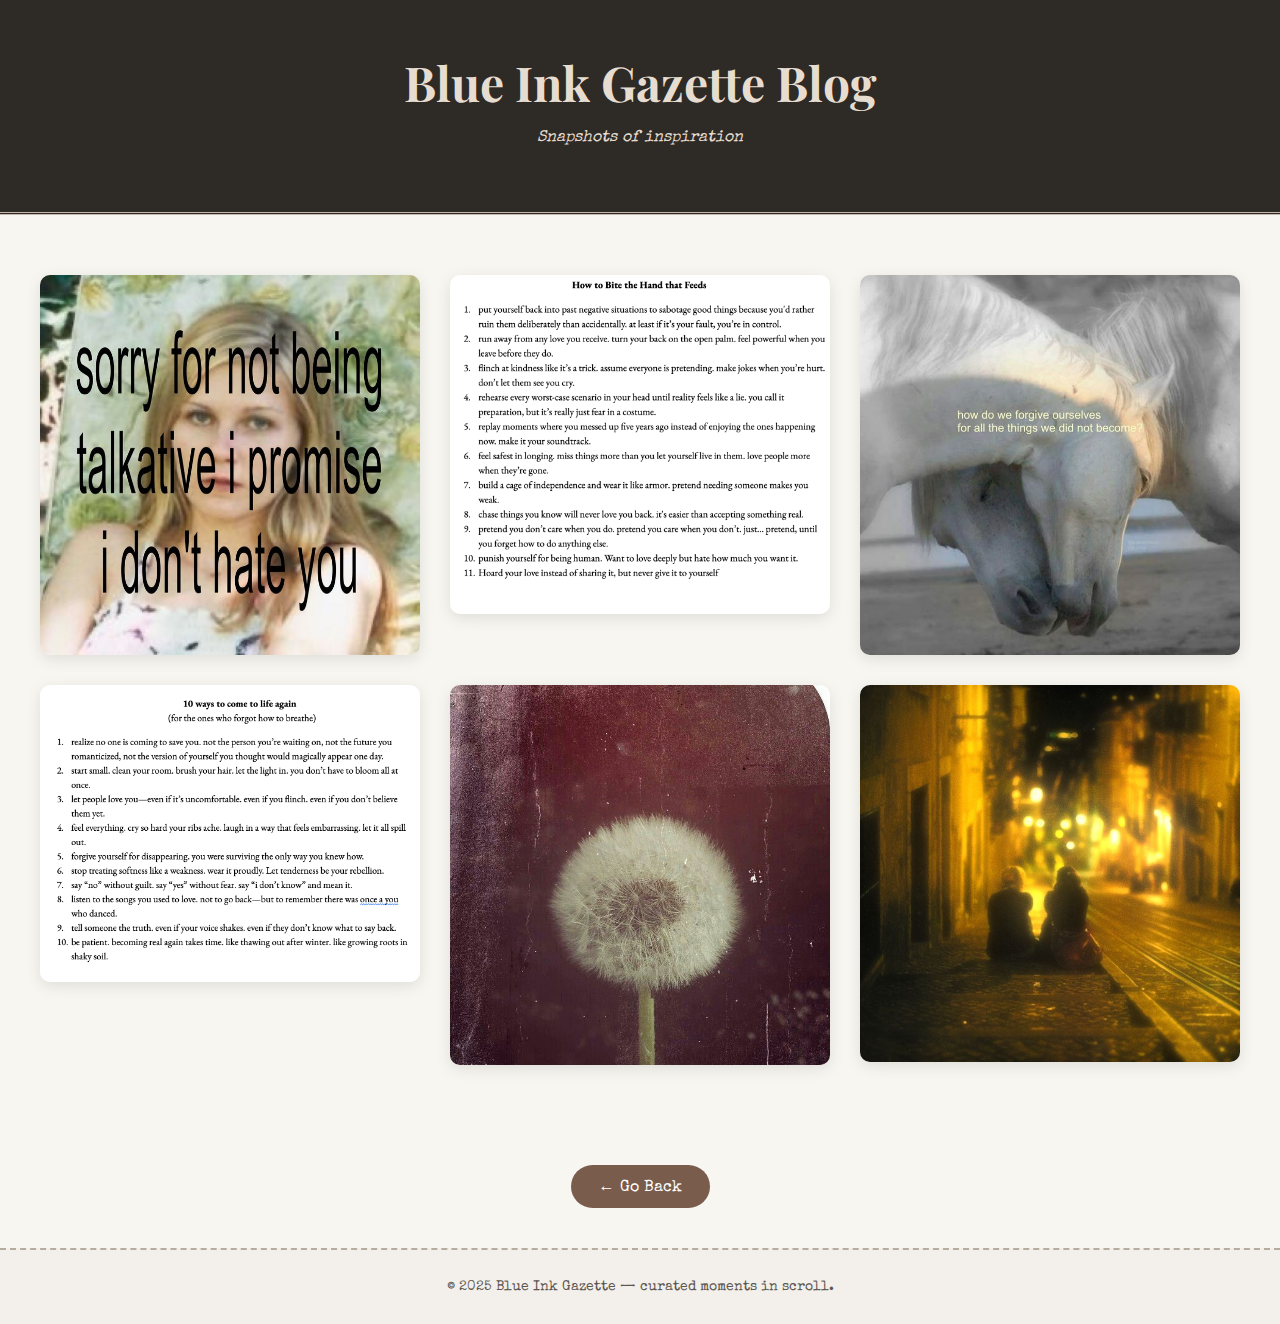
<file: blog.html>
<!DOCTYPE html>
<html lang="en">
<head>
  <meta charset="UTF-8" />
  <meta name="viewport" content="width=device-width, initial-scale=1.0"/>
  <title>Blue Ink Gazette | Blog</title>
  <link href="https://fonts.googleapis.com/css2?family=Playfair+Display&family=Special+Elite&display=swap" rel="stylesheet">
  <style>
    body {
      margin: 0;
      background-color: #f8f6f1;
      font-family: 'Special Elite', serif;
      color: #2c2a27;
    }

    header {
      background: #2e2a26;
      color: #e6ddd0;
      text-align: center;
      padding: 50px 20px;
      border-bottom: 3px double #c4b7aa;
    }

    header h1 {
      font-family: 'Playfair Display', serif;
      font-size: 3rem;
      margin: 0;
    }

    .gallery {
      display: grid;
      grid-template-columns: repeat(auto-fit, minmax(300px, 1fr));
      gap: 30px;
      padding: 60px 40px;
      max-width: 1200px;
      margin: 0 auto;
    }

    .gallery img {
      width: 100%;
      border-radius: 10px;
      box-shadow: 0 4px 15px rgba(0,0,0,0.1);
      transition: transform 0.3s ease;
    }

    .gallery img:hover {
      transform: scale(1.03);
    }

    .back-button {
      display: flex;
      justify-content: center;
      margin: 40px 0;
    }

    .back-button a {
      text-decoration: none;
      background-color: #7a5c4c;
      color: white;
      padding: 12px 28px;
      font-size: 1rem;
      border-radius: 25px;
      font-family: 'Special Elite', serif;
      font-weight: normal;
      transition: background 0.3s;
    }

    .back-button a:hover {
      background-color: #5e4434;
    }

    footer {
      text-align: center;
      padding: 30px;
      font-size: 0.9rem;
      color: #5b5650;
      background: #f3efea;
      border-top: 2px dashed #b7aca0;
    }
  </style>
</head>
<body>

  <header>
    <h1>Blue Ink Gazette Blog</h1>
    <p style="font-style: italic;">Snapshots of inspiration</p>
  </header>

  <div class="gallery">
    <img src="images/ -14.jpg" alt="Art 1">
    <img src="images/Screenshot 2025-06-07 at 10.05.19 PM.png" alt="Art 2">
    <img src="images/ -16.jpg" alt="Art 3">
    <img src="images/Screenshot 2025-06-07 at 10.12.01 PM.png" alt="Art 4">
    <img src="images/ -17 copy.jpg" alt="Art 5">
    <img src="images/@sharluvie ૮˃̵֊ ˂̵ ა.jpg" alt="Art 6">
  </div>

  <div class="back-button">
    <a href="index.html">← Go Back</a>
  </div>

  <footer>
    &copy; 2025 Blue Ink Gazette — curated moments in scroll.
  </footer>

</body>
</html>
</file>
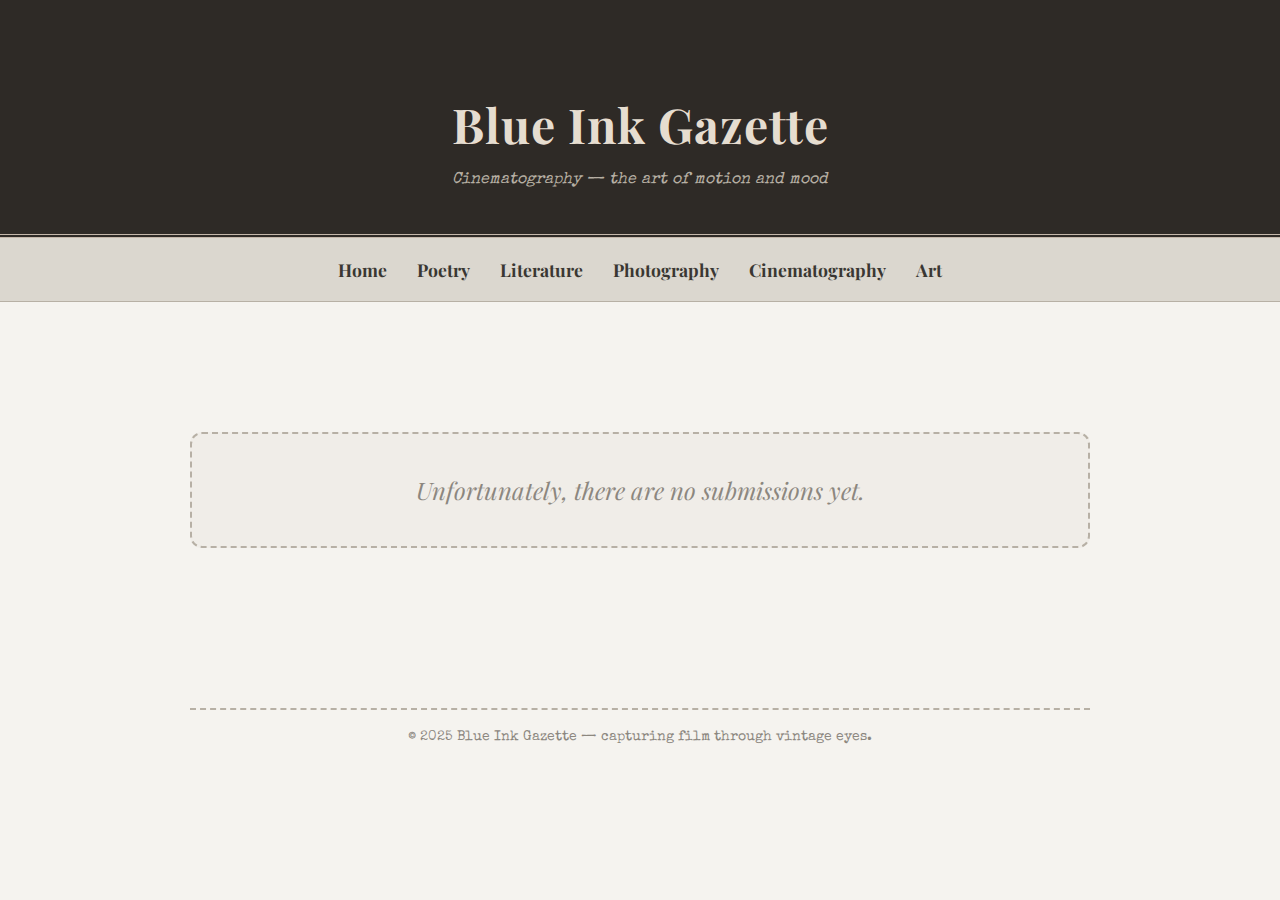
<file: cinematography.html>
<!DOCTYPE html>
<html lang="en">
<head>
  <meta charset="UTF-8" />
  <meta name="viewport" content="width=device-width, initial-scale=1" />
  <title>Cinematography | Blue Ink Gazette</title>
  <link href="https://fonts.googleapis.com/css2?family=Playfair+Display:ital@1&family=Special+Elite&display=swap" rel="stylesheet" />
  <style>
    body {
      margin: 0;
      background: #f5f3ef;
      font-family: 'Special Elite', monospace;
      color: #3a3733;
      padding: 0;
    }

    header {
      background: #2e2a26;
      color: #e6ddd0;
      text-align: center;
      padding: 60px 20px 30px;
      border-bottom: 4px double #c4b7aa;
    }

    header h1 {
      font-family: 'Playfair Display', serif;
      font-size: 3rem;
      margin-bottom: 10px;
      letter-spacing: 1px;
    }

    header p {
      font-style: italic;
      color: #b6afa3;
    }

    nav {
      display: flex;
      justify-content: center;
      gap: 30px;
      padding: 15px 0;
      background: #dbd7cf;
      border-bottom: 1px solid #b7b0a5;
      width: 100vw;
      margin-left: calc(-1 * ((100vw - 100%) / 2));
      box-sizing: border-box;
    }

    nav a {
      text-decoration: none;
      font-weight: bold;
      color: #3a3733;
      font-family: 'Playfair Display', serif;
      font-size: 1.1rem;
      position: relative;
      padding: 5px 0;
      transition: color 0.3s ease;
    }

    nav a::after {
      content: '';
      position: absolute;
      bottom: 0;
      left: 50%;
      width: 0;
      height: 2px;
      background: #3a3733;
      transition: width 0.3s ease, left 0.3s ease;
    }

    nav a:hover,
    nav a:focus {
      color: #2c2a27;
    }

    nav a:hover::after,
    nav a:focus::after {
      width: 60%;
      left: 20%;
    }

    main {
      padding: 80px 20px;
      max-width: 900px;
      margin: 0 auto;
      text-align: center;
    }

    .no-submissions {
      font-family: 'Playfair Display', serif;
      font-style: italic;
      font-size: 1.5rem;
      color: #8c877f;
      background-color: #f0ede8;
      padding: 40px;
      border: 2px dashed #b7b0a5;
      border-radius: 12px;
      margin-top: 50px;
    }

    footer {
      margin-top: 80px;
      font-size: 0.9rem;
      color: #8c877f;
      text-align: center;
      border-top: 2px dashed #b7b0a5;
      padding: 20px 0;
      max-width: 900px;
      margin-left: auto;
      margin-right: auto;
    }
  </style>
</head>
<body>

  <header>
    <h1>Blue Ink Gazette</h1>
    <p>Cinematography — the art of motion and mood</p>
  </header>

  <nav>
    <a href="index.html">Home</a>
    <a href="poetry.html">Poetry</a>
    <a href="literature.html">Literature</a>
    <a href="photography.html">Photography</a>
    <a href="cinematography.html" aria-current="page">Cinematography</a>
    <a href="art.html">Art</a>
  </nav>

  <main>
    <div class="no-submissions">
      Unfortunately, there are no submissions yet.
    </div>
  </main>

  <footer>
    &copy; 2025 Blue Ink Gazette — capturing film through vintage eyes.
  </footer>

</body>
</html>
</file>
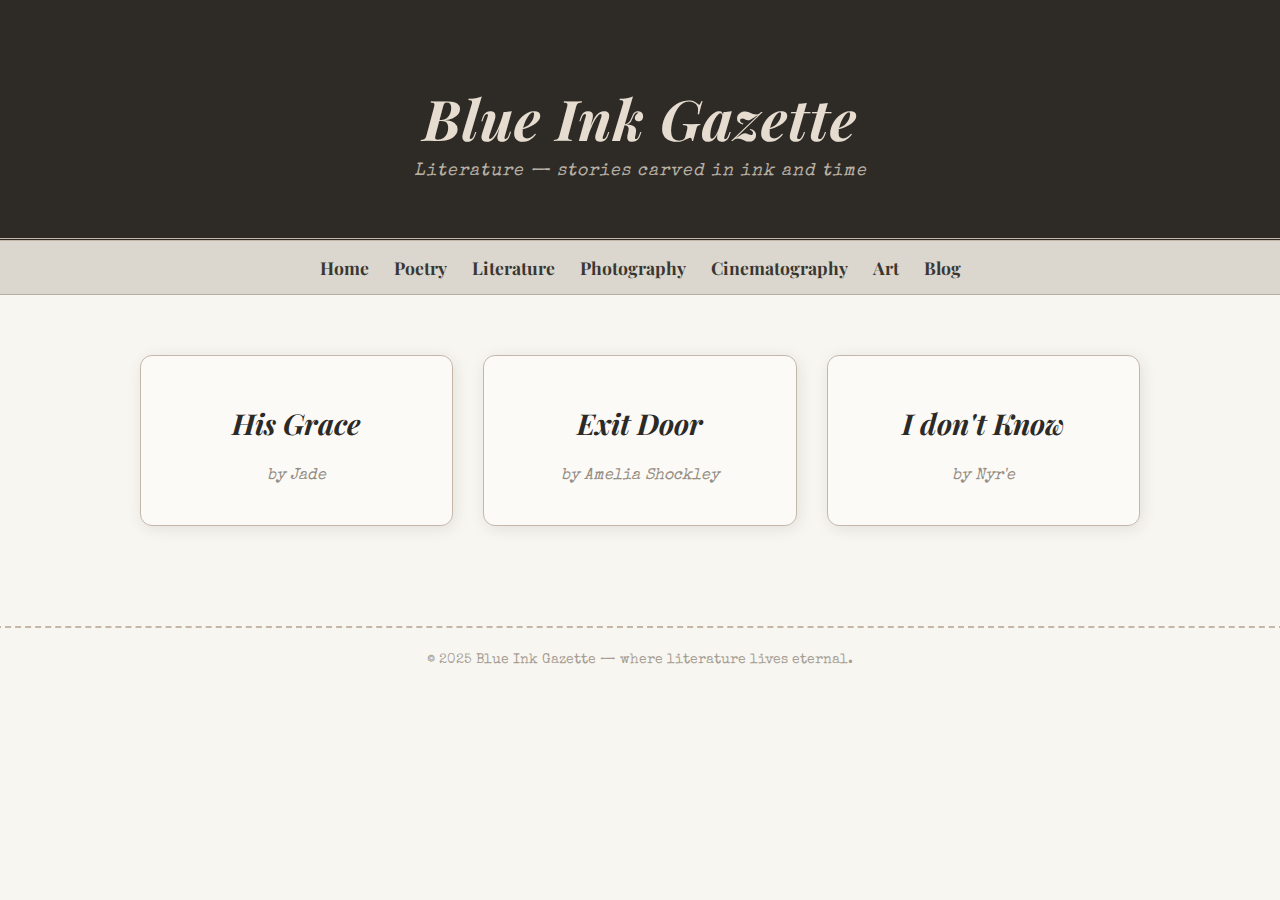
<file: literature.html>
<!DOCTYPE html>
<html lang="en">
<head>
  <meta charset="UTF-8" />
  <meta name="viewport" content="width=device-width, initial-scale=1" />
  <title>Literature | Blue Ink Gazette</title>
  <link href="https://fonts.googleapis.com/css2?family=Playfair+Display:ital@1&family=Special+Elite&display=swap" rel="stylesheet" />
  <style>
    body {
      margin: 0;
      background: #f8f6f1;
      font-family: 'Special Elite', monospace;
      color: #3a3733;
      display: flex;
      flex-direction: column;
      align-items: center;
      padding: 0;
    }

    /* Header */
    header {
      background-color: #2e2a26; /* matches photography banner */
      border-bottom: 3px double #c4b7aa;
      width: 100%;
      padding: 80px 20px 40px; /* taller for full coverage */
      text-align: center;
      box-shadow: 0 4px 10px rgba(0,0,0,0.06);
    }

    header h1 {
      font-family: 'Playfair Display', serif;
      font-style: italic;
      font-size: 3.5rem;
      margin: 0;
      color: #e6ddd0; /* light text for dark banner */
      letter-spacing: 1px;
    }

    header p {
      font-style: italic;
      font-size: 1.1rem;
      color: #b6afa3;
      margin-top: 8px;
      letter-spacing: 1px;
    }

    /* Navigation */
    nav {
      display: flex;
      justify-content: center;
      flex-wrap: wrap;
      gap: 25px;
      background: #dbd7cf; /* same neutral nav as photography page */
      padding: 15px 10px;
      width: 100%;
      border-bottom: 1px solid #b7aca0;
    }

    nav a {
      text-decoration: none;
      font-family: 'Playfair Display', serif;
      font-size: 1.1rem;
      font-weight: bold;
      color: #3a3733;
      position: relative;
    }

    nav a::after {
      content: '';
      position: absolute;
      bottom: -3px;
      left: 50%;
      transform: translateX(-50%);
      width: 0;
      height: 2px;
      background-color: #3a3733;
      transition: width 0.3s;
    }

    nav a:hover::after {
      width: 60%;
    }

    /* Literature Cards */
    .literature-container {
      display: grid;
      grid-template-columns: repeat(auto-fit, minmax(280px, 1fr));
      gap: 30px;
      padding: 60px 30px;
      max-width: 1000px;
      width: 100%;
    }

    .book-card {
      background: #fcfaf7;
      border: 1.5px solid #c4b7aa;
      border-radius: 12px;
      box-shadow: 2px 3px 15px rgba(44, 42, 39, 0.1);
      padding: 25px 30px;
      transition: all 0.3s ease;
      font-family: 'Special Elite', monospace;
      cursor: pointer;
      display: flex;
      flex-direction: column;
      align-items: center;
    }

    .book-card:hover {
      background: #f3efea;
      box-shadow: 4px 6px 25px rgba(44, 42, 39, 0.15);
    }

    .book-title {
      font-family: 'Playfair Display', serif;
      font-style: italic;
      font-size: 1.8rem;
      margin-bottom: 10px;
      color: #2c2a27;
      text-align: center;
    }

    .book-author {
      font-style: italic;
      color: #958e84;
      font-size: 1rem;
      margin-bottom: 15px;
      text-align: center;
    }

    /* Excerpt image with springy slide-down animation */
    .book-excerpt {
      opacity: 0;
      max-height: 0;
      overflow: hidden;
      border-top: 1px solid #c4b7aa;
      padding-top: 0;
      transform: translateY(-20px);
      transition: all 0.6s cubic-bezier(0.68, -0.55, 0.27, 1.55); /* spring effect */
      width: 100%;
    }

    .book-excerpt img {
      width: 100%;
      max-width: 900px; /* larger for readability */
      height: auto;
      border-radius: 8px;
      display: block;
      margin: 0 auto;
    }

    /* Expanded card */
    .book-card.expanded {
      position: relative;
      z-index: 10;
      grid-column: 1 / -1; /* span all columns */
      transform: scale(1.03);
    }

    .book-card.expanded .book-excerpt {
      opacity: 1;
      max-height: 1000px; /* enough for full image */
      padding-top: 12px;
      transform: translateY(0);
    }

    /* Footer */
    footer {
      margin-top: 40px;
      padding: 25px;
      text-align: center;
      color: #a79f95;
      border-top: 2px dashed #c4b7aa;
      font-size: 0.9rem;
      width: 100%;
    }
  </style>
</head>
<body>

  <header>
    <h1>Blue Ink Gazette</h1>
    <p>Literature — stories carved in ink and time</p>
  </header>

  <nav>
    <a href="index.html">Home</a>
    <a href="poetry.html">Poetry</a>
    <a href="literature.html" aria-current="page">Literature</a>
    <a href="photography.html">Photography</a>
    <a href="cinematography.html">Cinematography</a>
    <a href="Art.html">Art</a>
    <a href="blog.html">Blog</a>
  </nav>

  <main class="literature-container">
    <article class="book-card" tabindex="0">
      <h2 class="book-title">His Grace</h2>
      <p class="book-author">by Jade</p>
      <div class="book-excerpt">
        <img src="images/grace.png" alt="Grace">
      </div>
    </article>

    <article class="book-card" tabindex="0">
      <h2 class="book-title">Exit Door</h2>
      <p class="book-author">by Amelia Shockley</p>
      <div class="book-excerpt">
        <img src="images/amelia shockley.png" alt="Exit Door">
      </div>
    </article>

    <article class="book-card" tabindex="0">
      <h2 class="book-title">I don't Know</h2>
      <p class="book-author">by Nyr'e</p>
      <div class="book-excerpt">
        <img src="images/idk.png" alt="I dont Know">
      </div>
    </article>
  </main>

  <footer>
    &copy; 2025 Blue Ink Gazette — where literature lives eternal.
  </footer>

  <script>
    const cards = document.querySelectorAll('.book-card');

    cards.forEach(card => {
      card.addEventListener('click', () => {
        cards.forEach(c => { if (c !== card) c.classList.remove('expanded'); });
        card.classList.toggle('expanded');
        card.scrollIntoView({ behavior: 'smooth', block: 'center' }); // scrolls expanded card into view
      });

      card.addEventListener('keydown', e => {
        if (e.key === 'Enter' || e.key === ' ') {
          e.preventDefault();
          card.click();
        }
      });
    });
  </script>

</body>
</html>
</file>
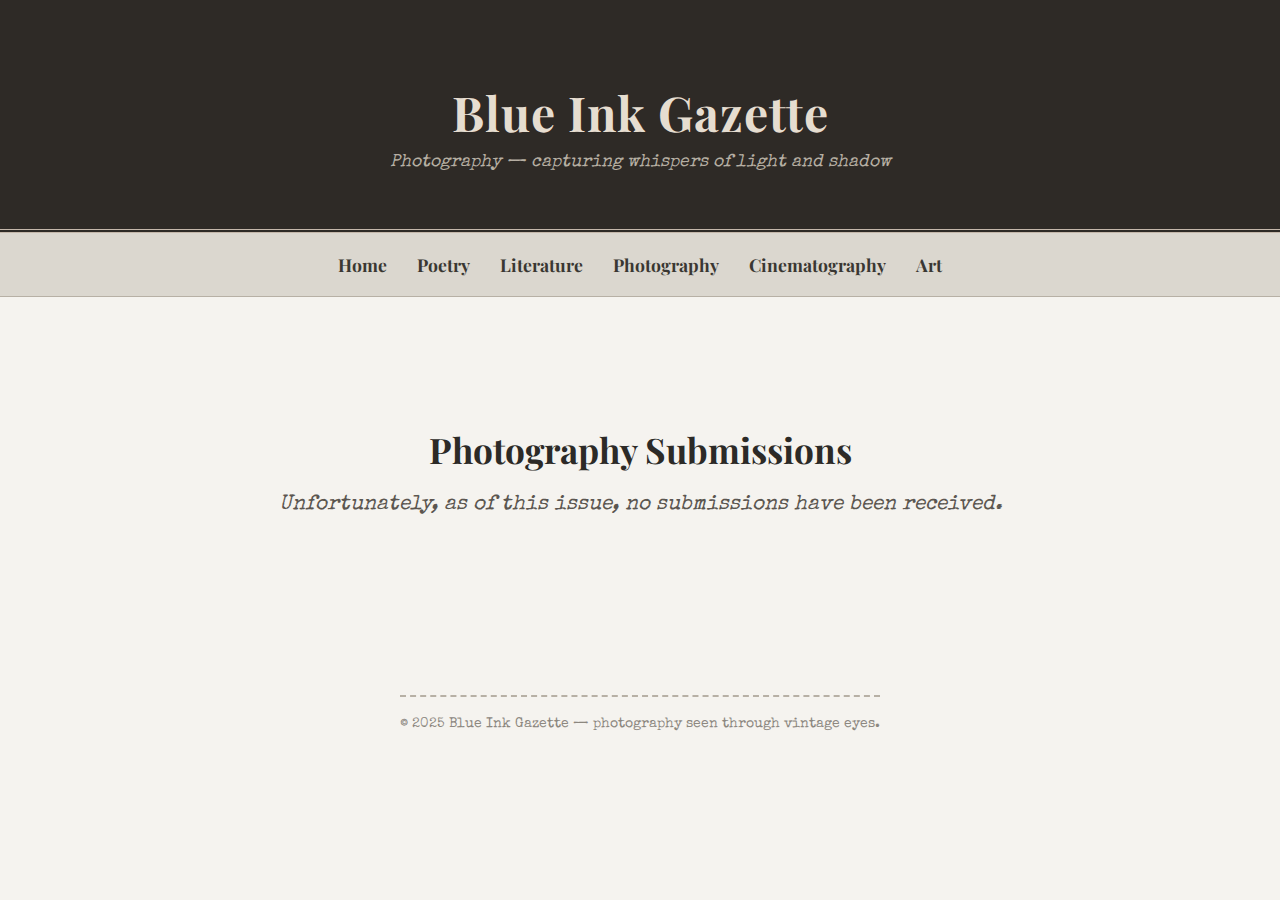
<file: photography.html>
<!DOCTYPE html>
<html lang="en">
<head>
  <meta charset="UTF-8" />
  <meta name="viewport" content="width=device-width, initial-scale=1" />
  <title>Photography | Blue Ink Gazette</title>
  <link href="https://fonts.googleapis.com/css2?family=Playfair+Display:ital@1&family=Special+Elite&display=swap" rel="stylesheet" />
  <style>
    body {
      margin: 0;
      background: #f5f3ef;
      font-family: 'Special Elite', monospace;
      color: #3a3733;
      display: flex;
      flex-direction: column;
      align-items: center;
      padding: 0;
    }

    header {
      background: #2e2a26;
      color: #e6ddd0;
      text-align: center;
      padding: 80px 20px 40px; /* increase top padding to fully cover text */
      border-bottom: 4px double #c4b7aa;
      width: 100%;
      box-sizing: border-box; /* ensure full width coverage */
    }

    header h1 {
      font-family: 'Playfair Display', serif;
      font-size: 3rem;
      margin: 0;
      letter-spacing: 1px;
      color: #e6ddd0; /* ensure consistent color */
    }

    header p {
      font-style: italic;
      color: #b6afa3;
      font-size: 1.1rem;
      margin-top: 10px;
    }

    nav {
      display: flex;
      justify-content: center;
      gap: 30px;
      padding: 15px 0;
      background: #dbd7cf;
      border-bottom: 1px solid #b7b0a5;
      width: 100vw;
      margin-left: calc(-1 * ((100vw - 100%) / 2));
      box-sizing: border-box;
    }

    nav a {
      text-decoration: none;
      font-weight: bold;
      color: #3a3733;
      font-family: 'Playfair Display', serif;
      font-size: 1.1rem;
      position: relative;
      padding: 5px 0;
      transition: color 0.3s ease;
    }

    nav a::after {
      content: '';
      position: absolute;
      bottom: 0;
      left: 50%;
      width: 0;
      height: 2px;
      background: #3a3733;
      transition: width 0.3s ease, left 0.3s ease;
    }

    nav a:hover,
    nav a:focus {
      color: #2c2a27;
    }

    nav a:hover::after,
    nav a:focus::after {
      width: 60%;
      left: 20%;
    }

    main {
      padding: 100px 20px;
      text-align: center;
      max-width: 800px;
    }

    main h2 {
      font-family: 'Playfair Display', serif;
      font-size: 2.2rem;
      margin-bottom: 20px;
      color: #2c2a27;
    }

    main p {
      font-size: 1.3rem;
      color: #5b5650;
      font-style: italic;
    }

    footer {
      margin-top: 60px;
      font-size: 0.9rem;
      color: #8c877f;
      text-align: center;
      border-top: 2px dashed #b7b0a5;
      padding: 20px 0;
      max-width: 900px;
      margin-left: auto;
      margin-right: auto;
    }
  </style>
</head>
<body>

  <header>
    <h1>Blue Ink Gazette</h1>
    <p>Photography — capturing whispers of light and shadow</p>
  </header>

  <nav>
    <a href="index.html">Home</a>
    <a href="poetry.html">Poetry</a>
    <a href="literature.html">Literature</a>
    <a href="photography.html" aria-current="page">Photography</a>
    <a href="cinematography.html">Cinematography</a>
    <a href="Art.html">Art</a>
  </nav>

  <main>
    <h2>Photography Submissions</h2>
    <p>Unfortunately, as of this issue, no submissions have been received.</p>
  </main>

  <footer>
    &copy; 2025 Blue Ink Gazette — photography seen through vintage eyes.
  </footer>

</body>
</html>
</file>
